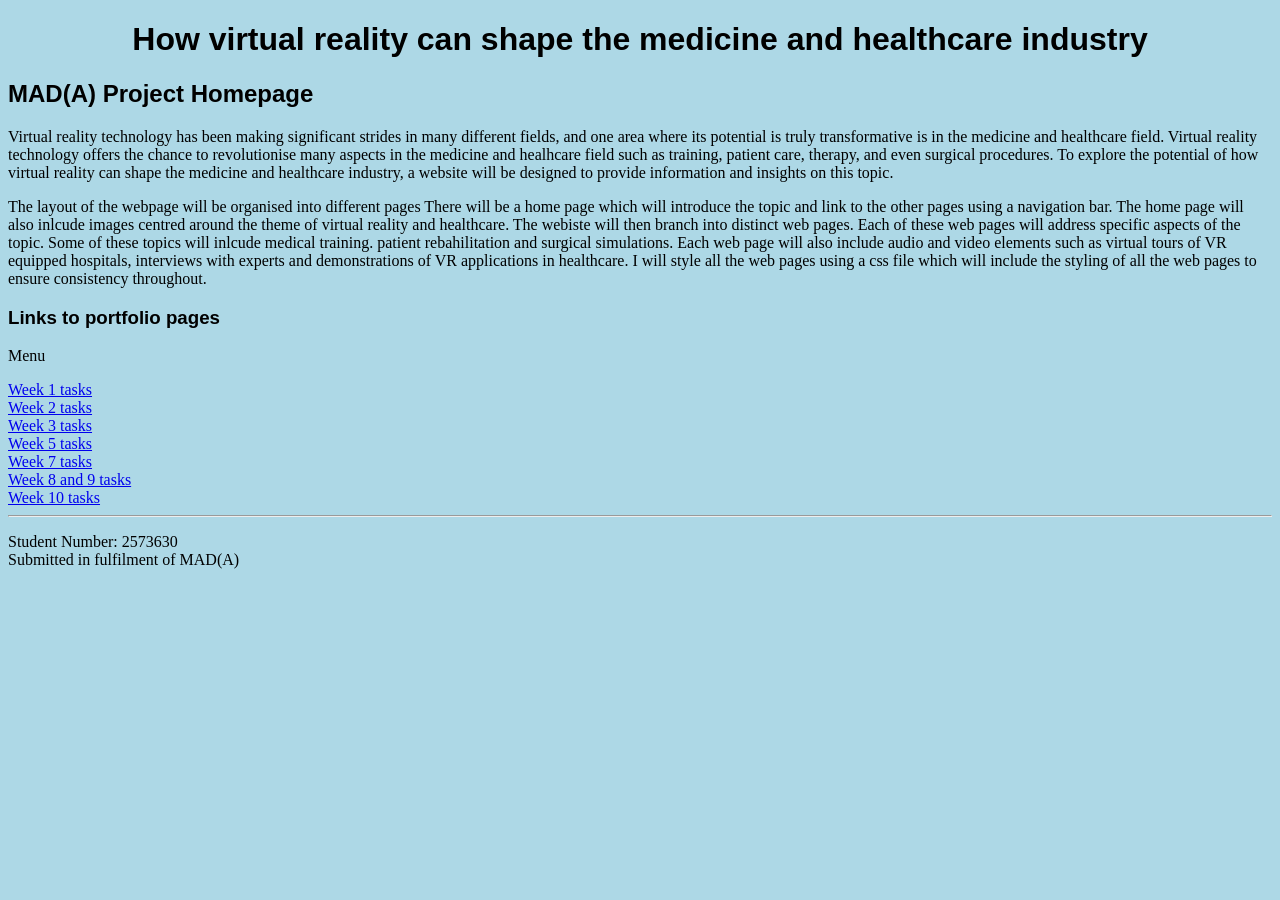
<file: index.html>
<!DOCTYPE html>
<html lang="en">
<head>

	<title>Homepage</title>
	<meta http-equiv="Content-Type" content="text/html; charset=utf-8"/>
	<link rel="stylesheet" href="stylesheet.css">
</head>

<body>

	<!-- begin the main section of the homepage -->
	<div id="*Insert appropriate ID - this will not display on your website*">
		<h1> How virtual reality can shape the medicine and healthcare industry </h1>
		<h2>MAD(A) Project Homepage</h2>

		<p>Virtual reality technology has been making significant strides in many different fields, and one area where its potential is truly transformative is in the medicine and healthcare field. Virtual reality  technology offers the chance to revolutionise many aspects in the medicine and healhcare field such as training, patient care, therapy, and even surgical procedures. To explore the potential of how virtual reality can shape the medicine and healthcare industry, a website will be designed to provide information and insights on this topic.</p>
        
        <p> The layout of the webpage will be organised into different pages There will be a home page which will introduce the topic and link to the other pages using a navigation bar. The home page will also inlcude images centred around the theme of virtual reality and healthcare. The webiste will then branch into distinct web pages. Each of these web pages will address specific aspects of the topic. Some of these topics will inlcude medical training. patient rebahilitation and surgical simulations. Each web page will also include audio and video elements such as virtual tours of VR equipped hospitals, interviews with experts and demonstrations of VR applications in healthcare. I will style all the web pages using a css file which will include the styling of all the web pages to ensure consistency throughout.</p>
        
	</div>
	
	<h3>Links to portfolio pages</h3>

	<div id="menu">
		<p>Menu</p>
		<a href="week1.html">Week 1 tasks</a><br>
		<a href="week2.html">Week 2 tasks</a><br>
		<a href="week3.html">Week 3 tasks</a><br>
        <a href="week5.html">Week 5 tasks</a><br>
		<a href="week7.html">Week 7 tasks</a><br>
		<a href="week8&9.html">Week 8 and 9 tasks</a><br>
		<a href="week10.html">Week 10 tasks</a><br>
	</div>
	<!-- end the main section of the homepage -->
	
	<hr>
	
	<!-- begin footer -->
	<footer>
	<p>Student Number: 2573630 <br>
	Submitted in fulfilment of MAD(A)</p>
	</footer>

	<!-- end footer -->

</body>
</html>
</file>
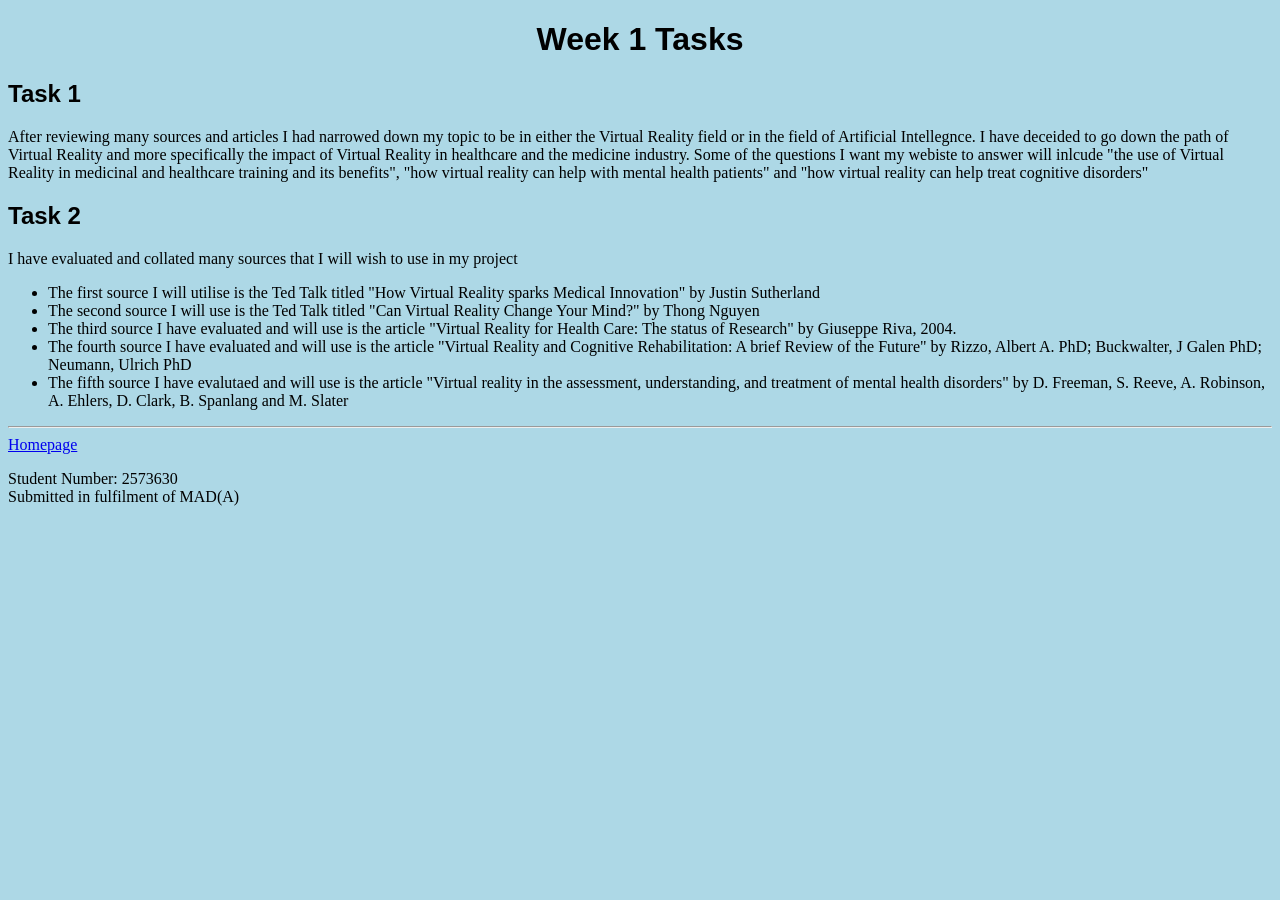
<file: week1.html>
<!DOCTYPE html>
<html lang="en">
<head>

	<title>Week 1 - Independent Learning Task and Lab</title>
	<meta http-equiv="Content-Type" content="text/html; charset=utf-8"/>
	<link rel="stylesheet" href="stylesheet.css">
</head>

<body>

	<!-- begin the main section of the page-->
	<div id="week1">
		<h1>Week 1 Tasks</h1>
		
		<section id="task1">
		<h2>Task 1</h2>
		<p> After reviewing many sources and articles I had narrowed down my topic to be in either the Virtual Reality field or in the field of Artificial Intellegnce. I have deceided to go down the path of Virtual Reality and more specifically the impact of Virtual Reality in healthcare and the medicine industry. Some of the questions I want my webiste to answer will inlcude "the use of Virtual Reality in medicinal and healthcare training and its benefits", "how virtual reality can help with mental health patients" and "how virtual reality can help treat cognitive disorders"  </p>
		</section>
		
		<section id="task2">
		<h2>Task 2</h2>
		<p>I have evaluated and collated many sources that I will wish to use in my project</p>
		<ul>
				<li> The first source I will utilise is the Ted Talk titled "How Virtual Reality sparks Medical Innovation" by Justin Sutherland</li>
				<li> The second source I will use is the Ted Talk titled "Can Virtual Reality Change Your Mind?" by Thong Nguyen</li>
				<li>The third source I have evaluated and will use is the article "Virtual Reality for Health Care: The status of Research" by Giuseppe Riva, 2004.</li>
                <li> The fourth source I have evaluated and will use is the article "Virtual Reality and Cognitive Rehabilitation: A brief Review of the Future" by Rizzo, Albert A. PhD; Buckwalter, J Galen PhD; Neumann, Ulrich PhD </li>
                <li> The fifth source I have evalutaed and will use is the article "Virtual reality in the assessment, understanding, and
                treatment of mental health disorders" by D. Freeman, S. Reeve, A. Robinson, A. Ehlers, D. Clark, B. Spanlang and M. Slater</li>
		</ul>
		</section>
		
	</div>
	<!-- end the main section of the homepage -->
	<hr>	
	<!-- begin navigation menu -->
	<footer>
	<div id="menu">
		<a href="index.html">Homepage</a>
	</div>
	<p>Student Number: 2573630 <br>
	Submitted in fulfilment of MAD(A)</p>
	</footer>
	<!-- end navigation menu -->

</body>
</html>
</file>
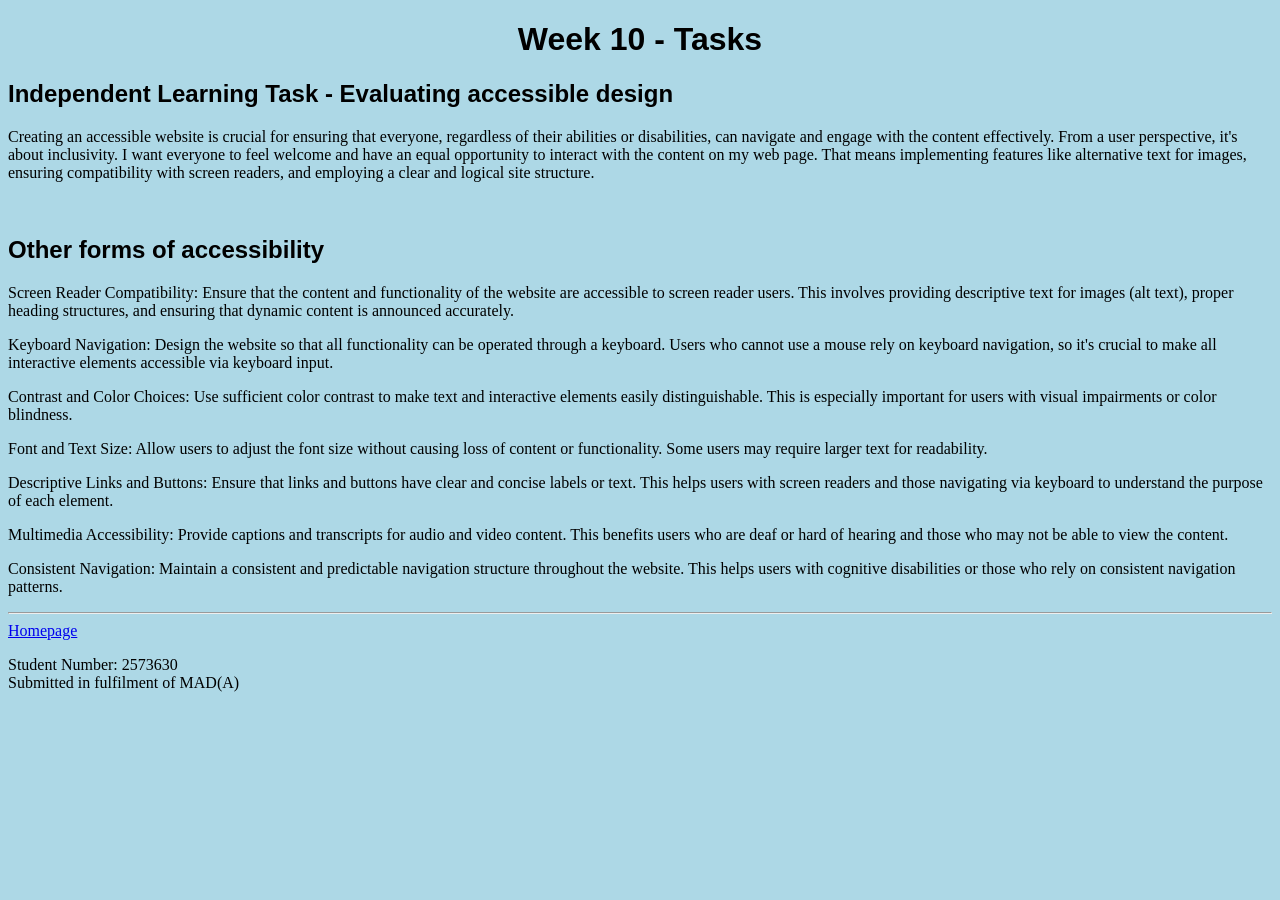
<file: week10.html>
<!DOCTYPE html>
<html lang="en">
<head>

	<title>Week 10 - Independent Learning and Lab task</title>
	<meta http-equiv="Content-Type" content="text/html; charset=utf-8"/>
	<link rel="stylesheet" href="stylesheet.css">
</head>

<body>

	<!-- begin the main section of the page-->
	<div id="week10">
		<h1>Week 10 - Tasks</h1>
        
        <section id="Tasks">
		<h2>Independent Learning Task -  Evaluating accessible design</h2>
		
		<p> Creating an accessible website is crucial for ensuring that everyone, regardless of their abilities or disabilities, can navigate and engage with the content effectively.
		From a user perspective, it's about inclusivity. I want everyone to feel welcome and have an equal opportunity to interact with the content on my web page.
		That means implementing features like alternative text for images, ensuring compatibility with screen readers, and employing a clear and logical site structure. <p>
		
		
		<br>
		
		<h2>Other forms of accessibility</h2>
		
		<p> Screen Reader Compatibility: Ensure that the content and functionality of the website are accessible to screen reader users. This involves providing descriptive text for images (alt text), proper heading structures, and ensuring that dynamic content is announced accurately. <p>
		<p> Keyboard Navigation: Design the website so that all functionality can be operated through a keyboard. Users who cannot use a mouse rely on keyboard navigation, so it's crucial to make all interactive elements accessible via keyboard input. <p>
		<p> Contrast and Color Choices: Use sufficient color contrast to make text and interactive elements easily distinguishable. This is especially important for users with visual impairments or color blindness. <p>
		<p> Font and Text Size: Allow users to adjust the font size without causing loss of content or functionality. Some users may require larger text for readability. <p>
		<p> Descriptive Links and Buttons: Ensure that links and buttons have clear and concise labels or text. This helps users with screen readers and those navigating via keyboard to understand the purpose of each element. <p>
        <p> Multimedia Accessibility: Provide captions and transcripts for audio and video content. This benefits users who are deaf or hard of hearing and those who may not be able to view the content. <p>
		<p> Consistent Navigation: Maintain a consistent and predictable navigation structure throughout the website. This helps users with cognitive disabilities or those who rely on consistent navigation patterns. <p>
		</section>
		
        
	</div>
	<!-- end the main section of the homepage -->
	<hr>	
	<!-- begin navigation menu -->
	<footer>
	<div id="menu">
		<a href="index.html">Homepage</a>
	</div>
	<p>Student Number: 2573630 <br>
	Submitted in fulfilment of MAD(A)</p>
	</footer>
	<!-- end navigation menu -->

</body>
</html>
</file>
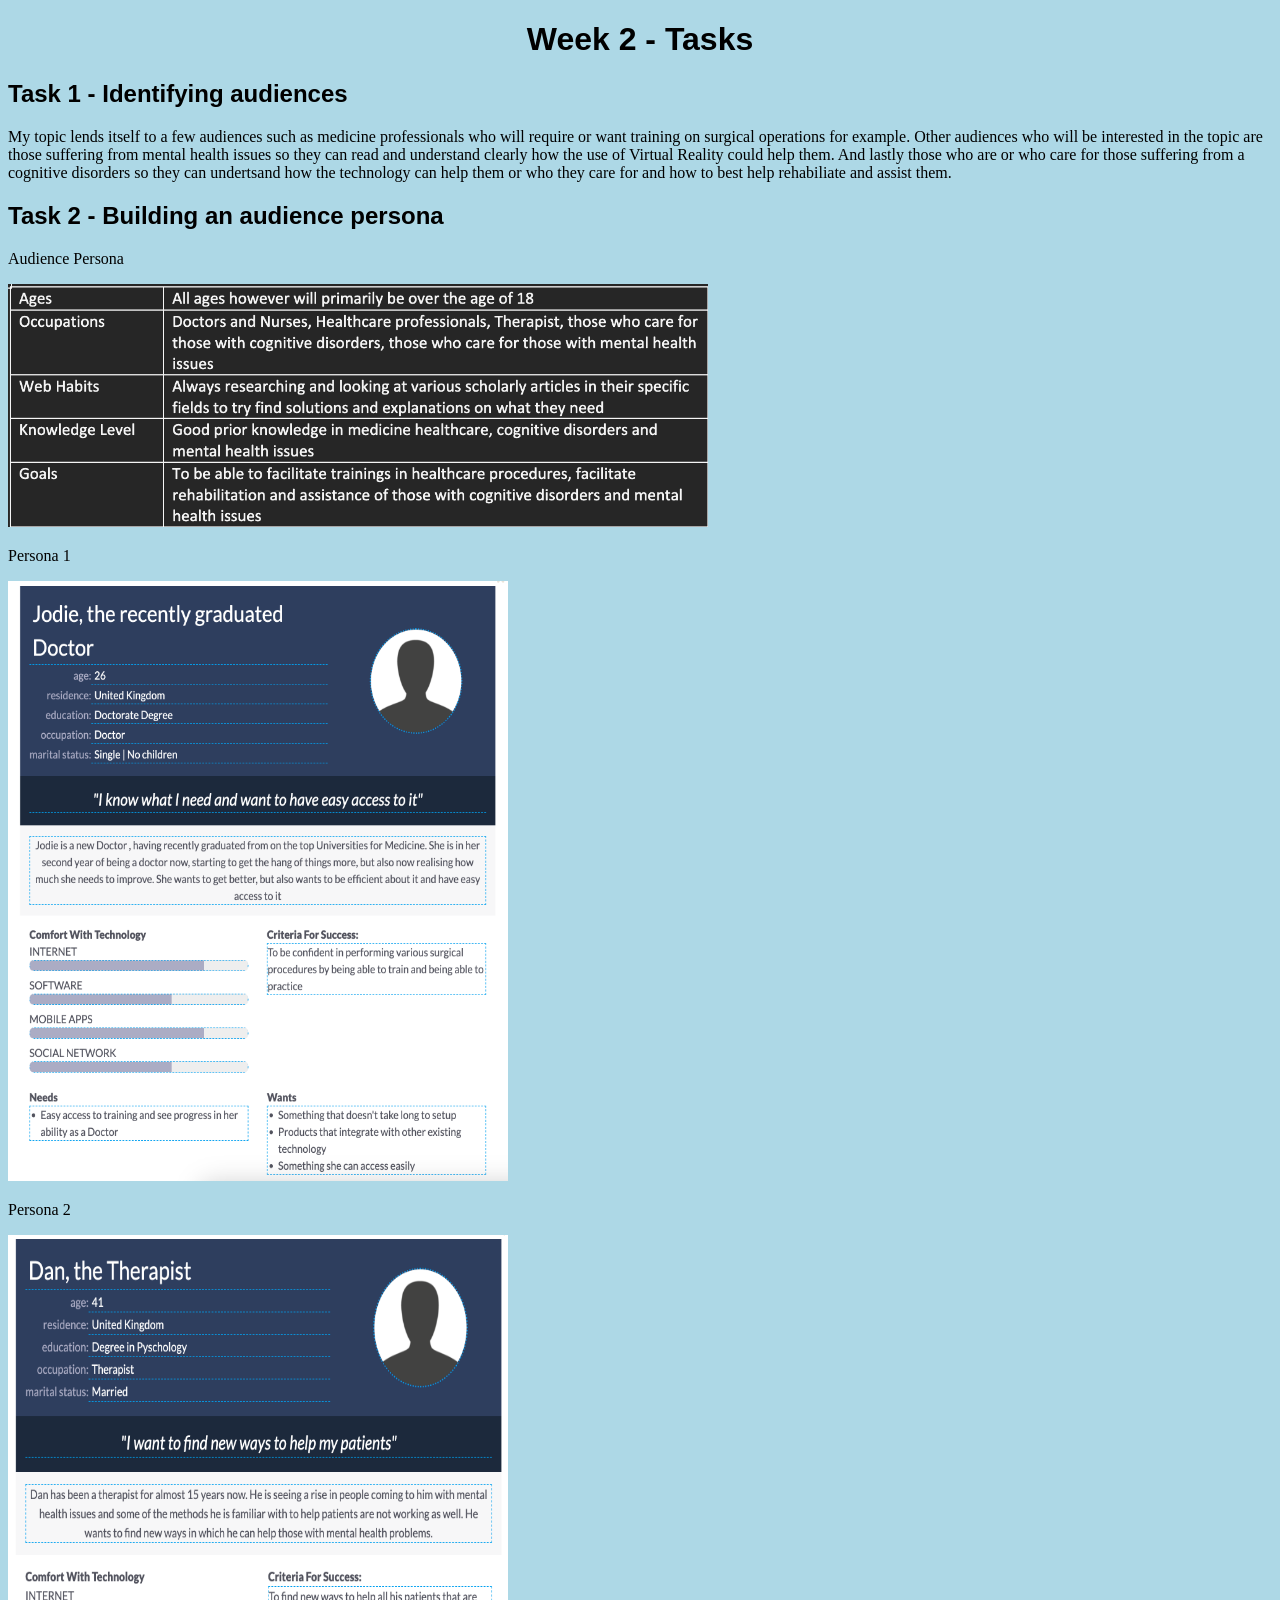
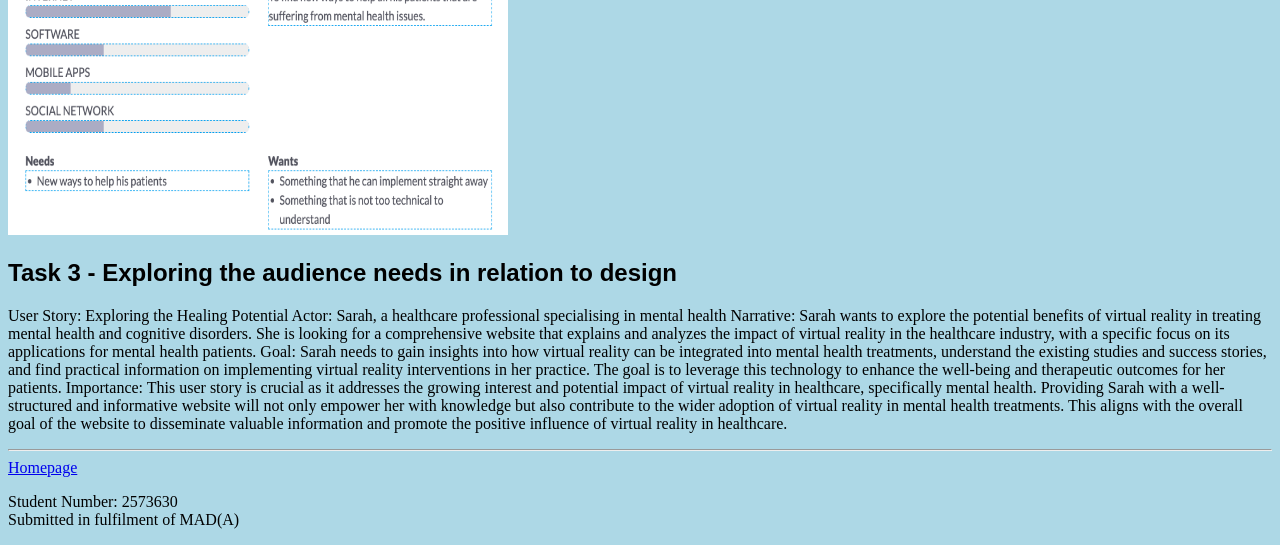
<file: week2.html>
<!DOCTYPE html>
<html lang="en">
<head>

	<title>Week 2 - Independent Learning and Lab task</title>
	<meta http-equiv="Content-Type" content="text/html; charset=utf-8"/>
	<link rel="stylesheet" href="stylesheet.css">
</head>

<body>

	<!-- begin the main section of the page-->
	<div id="week2">
		<h1>Week 2 - Tasks</h1>
        
        <section id="task1">
		<h2>Task 1 - Identifying audiences</h2>
		<p> My topic lends itself to a few audiences such as medicine professionals who will require or want training on surgical operations for example. Other audiences who will be interested in the topic are those suffering from mental health issues so they can read and understand clearly how the use of Virtual Reality could help them. And lastly those who are or who care for those suffering from a cognitive disorders so they can undertsand how the technology can help them or who they care for and how to best help rehabiliate and assist them. </p>
            
        <h2>Task 2 - Building an audience persona </h2>
            
        <p> Audience Persona </p>
        <img src="audiencePersona.png" alt="Audience Persona" width="700" width="500">
        <br>
        <p> Persona 1 </p>
        <img src="persona1.png" alt="Persona 1" width="500" height="600">
        <br>
        <p> Persona 2 </p>
        <img src="persona2.png" alt="Persona 2" width="500" height="600">
            
        <h2>Task 3 - Exploring the audience needs in relation to design </h2>
        
        <p> User Story: Exploring the Healing Potential
            Actor: Sarah, a healthcare professional specialising in mental health
            
            Narrative: Sarah wants to explore the potential benefits of virtual reality in treating mental health and cognitive disorders. She is looking for a comprehensive website that explains and analyzes the impact of virtual reality in the healthcare industry, with a specific focus on its applications for mental health patients.
            
            Goal: Sarah needs to gain insights into how virtual reality can be integrated into mental health treatments, understand the existing studies and success stories, and find practical information on implementing virtual reality interventions in her practice. The goal is to leverage this technology to enhance the well-being and therapeutic outcomes for her patients.
            
            Importance: This user story is crucial as it addresses the growing interest and potential impact of virtual reality in healthcare, specifically mental health. Providing Sarah with a well-structured and informative website will not only empower her with knowledge but also contribute to the wider adoption of virtual reality in mental health treatments. This aligns with the overall goal of the website to disseminate valuable information and promote the positive influence of virtual reality in healthcare.</p>
            </section>
		
        
	</div>
	<!-- end the main section of the homepage -->
	<hr>	
	<!-- begin navigation menu -->
	<footer>
	<div id="menu">
		<a href="index.html">Homepage</a>
	</div>
	<p>Student Number: 2573630 <br>
	Submitted in fulfilment of MAD(A)</p>
	</footer>
	<!-- end navigation menu -->

</body>
</html>
</file>
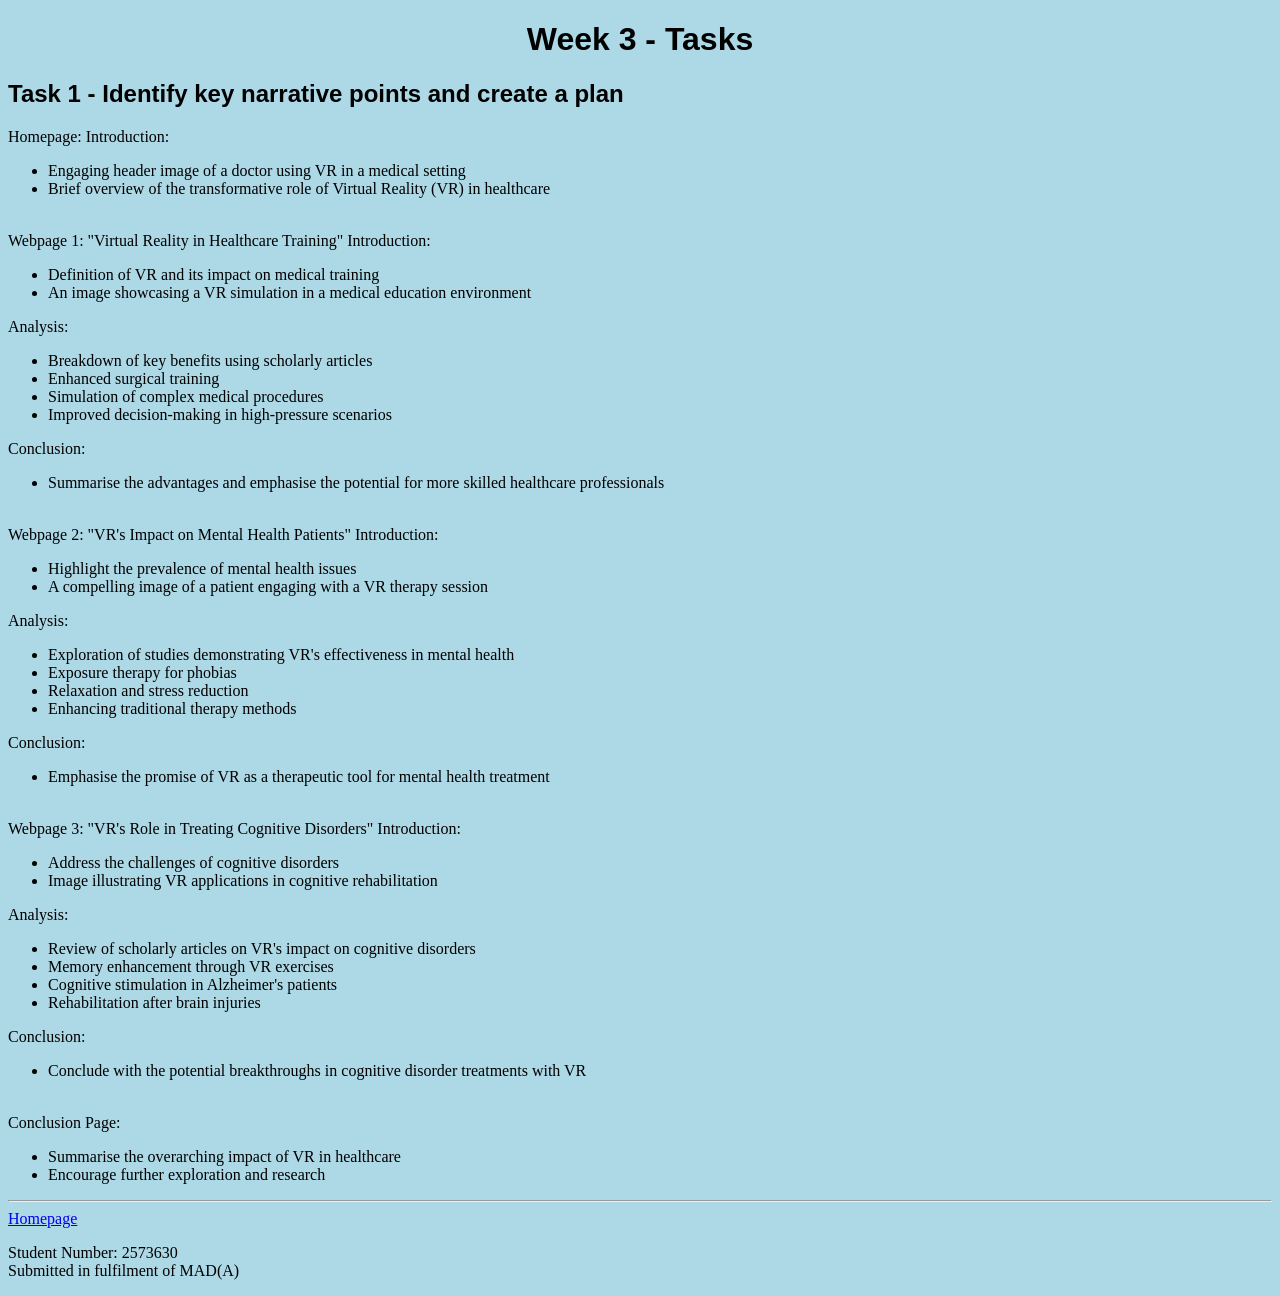
<file: week3.html>
<!DOCTYPE html>
<html lang="en">
<head>

	<title>Week 3 - Independent Learning and Lab task</title>
	<meta http-equiv="Content-Type" content="text/html; charset=utf-8"/>
	<link rel="stylesheet" href="stylesheet.css">
</head>

<body>

	<!-- begin the main section of the page-->
	<div id="week3">
		<h1>Week 3 -  Tasks</h1>
        
        <section id="Tasks">
		<h2>Task 1 - Identify key narrative points and create a plan</h2>
		
        <p>
        Homepage:
        Introduction:
        <ul>
            <li>Engaging header image of a doctor using VR in a medical setting </li>
            <li>Brief overview of the transformative role of Virtual Reality (VR) in healthcare </li>
        
        </ul>
            
        <br>

        Webpage 1: "Virtual Reality in Healthcare Training"

        Introduction:
        <ul>
            <li>Definition of VR and its impact on medical training</li>
            <li>An image showcasing a VR simulation in a medical education environment</li>
        </ul>

        Analysis:
            
        <ul>
            <li>Breakdown of key benefits using scholarly articles</li>
            <li>Enhanced surgical training</li>
            <li>Simulation of complex medical procedures</li>
            <li>Improved decision-making in high-pressure scenarios</li>
        </ul>
        
        
        Conclusion:
         
        <ul>
            <li>Summarise the advantages and emphasise the potential for more skilled healthcare professionals</li>
        </ul>
            
        <br>

        Webpage 2: "VR's Impact on Mental Health Patients"

        Introduction:
        <ul>
            <li>Highlight the prevalence of mental health issues</li>
            <li>A compelling image of a patient engaging with a VR therapy session</li>
        </ul>
        
        Analysis:
            
        <ul>
            <li>Exploration of studies demonstrating VR's effectiveness in mental health</li>
            <li>Exposure therapy for phobias</li>
            <li>Relaxation and stress reduction</li>
            <li>Enhancing traditional therapy methods</li>
        </ul>
            
        Conclusion:
        <ul>
            <li>Emphasise the promise of VR as a therapeutic tool for mental health treatment</li>
        </ul>
            
        <br>

        Webpage 3: "VR's Role in Treating Cognitive Disorders"

        Introduction:
        <ul>
            <li>Address the challenges of cognitive disorders</li>
            <li>Image illustrating VR applications in cognitive rehabilitation</li>
        </ul>

        Analysis:
        <ul>
            <li>Review of scholarly articles on VR's impact on cognitive disorders</li>
            <li>Memory enhancement through VR exercises</li>
            <li>Cognitive stimulation in Alzheimer's patients</li>
            <li>Rehabilitation after brain injuries</li>
        </ul>
        

        Conclusion:
        <ul>
            <li>Conclude with the potential breakthroughs in cognitive disorder treatments with VR</li>
        </ul>
        
        <br>

        Conclusion Page:
        <ul>
            <li>Summarise the overarching impact of VR in healthcare</li>
            <li>Encourage further exploration and research</li>
        </ul>

    
        
    </section>
		
        
	</div>
	<!-- end the main section of the homepage -->
	<hr>	
	<!-- begin navigation menu -->
	<footer>
	<div id="menu">
		<a href="index.html">Homepage</a>
	</div>
	<p>Student Number: 2573630 <br>
	Submitted in fulfilment of MAD(A)</p>
	</footer>
	<!-- end navigation menu -->

</body>
</html>
</file>
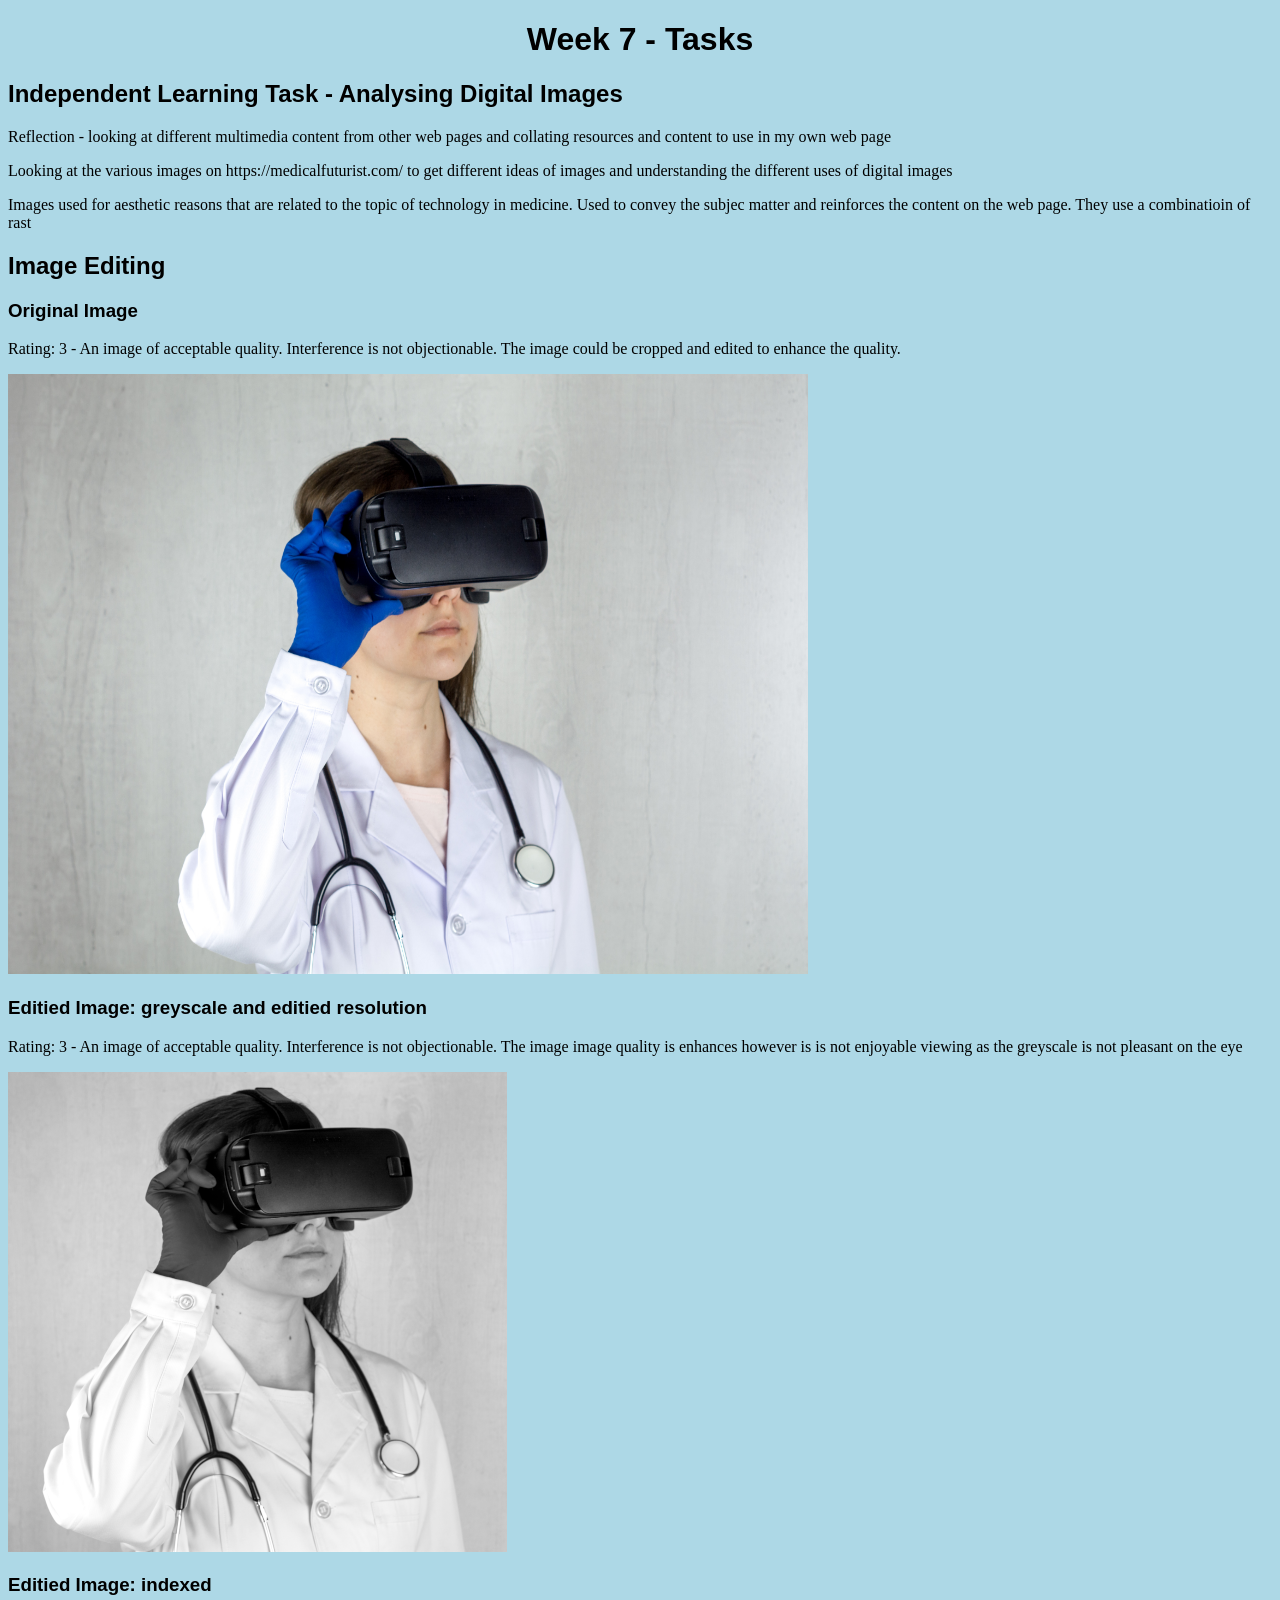
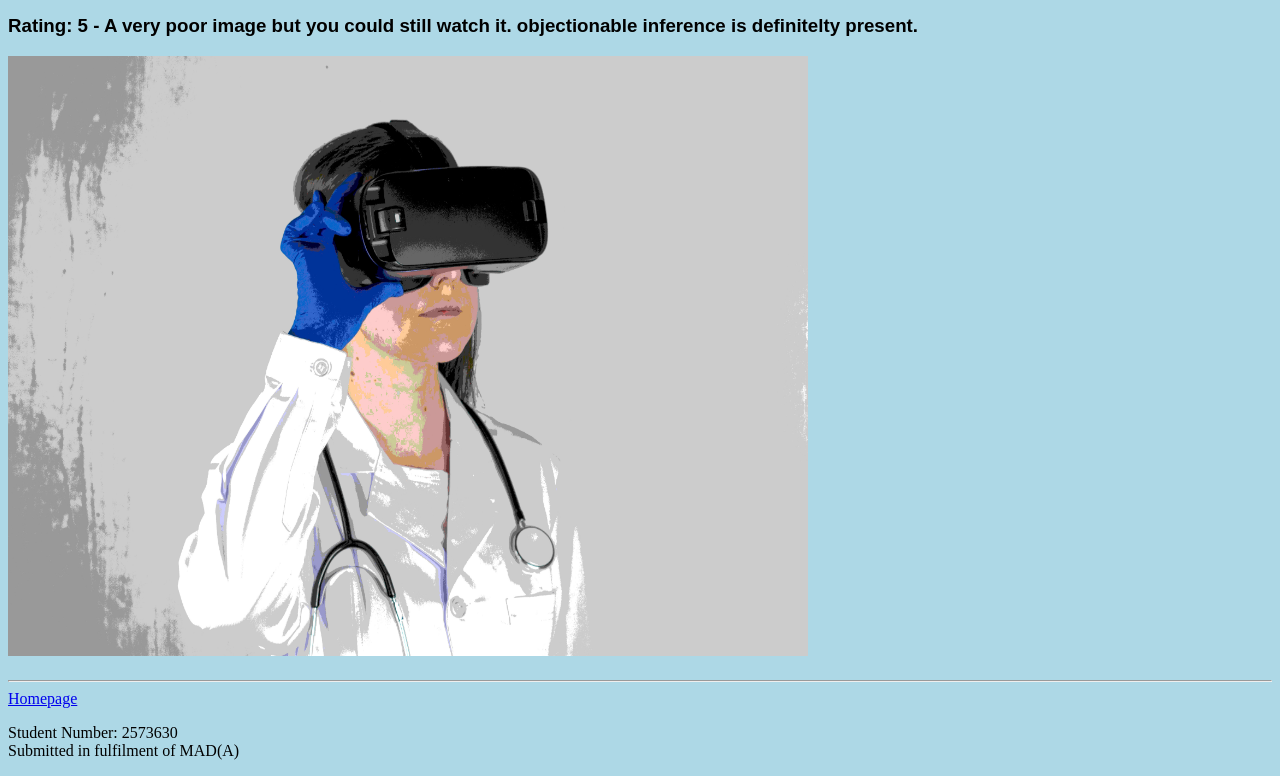
<file: week7.html>
<!DOCTYPE html>
<html lang="en">
<head>

	<title>Week 7 - Independent Learning and Lab task</title>
	<meta http-equiv="Content-Type" content="text/html; charset=utf-8"/>
	<link rel="stylesheet" href="stylesheet.css">
</head>

<body>

	<!-- begin the main section of the page-->
	<div id="week7">
		<h1>Week 7 - Tasks</h1>
        
        <section id="Tasks">
		<h2>Independent Learning Task - Analysing Digital Images</h2>
		
		<p> Reflection - looking at different multimedia content from other web pages and collating resources and content to use in my own web page <p>
		
		<p> Looking at the various images on https://medicalfuturist.com/ to get different ideas of images and understanding the different uses of digital images <p>
		
        <p> Images used for aesthetic reasons that are related to the topic of technology in medicine. Used to convey the subjec matter and reinforces the content on the web page. They use a combinatioin of rast<p>
		
		
		<h2>Image Editing</h2>
		
		<h3> Original Image </h3>
		
		<p> Rating: 3 - An image of acceptable quality. Interference is not objectionable. The image could be cropped and edited to enhance the quality. <p>
		
		<img src="vr_doctor.jpg" alt="VR Doctor" width="800" height="600">
		
		<br>
		
		<h3> Editied Image: greyscale and editied resolution </h3>
		
		<p> Rating: 3 - An image of acceptable quality. Interference is not objectionable. The image image quality is enhances however is is not enjoyable viewing as the greyscale is not pleasant on the eye <p>
		
		<img src="vr_doctor_greyscale.png" alt="VR Doctor Greyscale">
		
		<br>
		
		<h3> Editied Image: indexed <h3>
		
		<p> Rating: 5 - A very poor image but you could still watch it. objectionable inference is definitelty present. <p>
		
		<img src="vr_doctor_indexed.jpg" alt="VR Doctor Indexed" width="800" height="600">
		
        </section>
		
        
	</div>
	<!-- end the main section of the homepage -->
	<hr>	
	<!-- begin navigation menu -->
	<footer>
	<div id="menu">
		<a href="index.html">Homepage</a>
	</div>
	<p>Student Number: 2573630 <br>
	Submitted in fulfilment of MAD(A)</p>
	</footer>
	<!-- end navigation menu -->

</body>
</html>
</file>
<file: stylesheet.css>
body {
  background-color: lightblue;
}

h1 {
    font-family: sans-serif;
    text-align: center;
    position: -webkit-sticky;
    position: sticky;
    top: 0;
    
}

h2 {
    font-family: sans-serif
}

h3 {
    font-family: sans-serif
}
</file>
